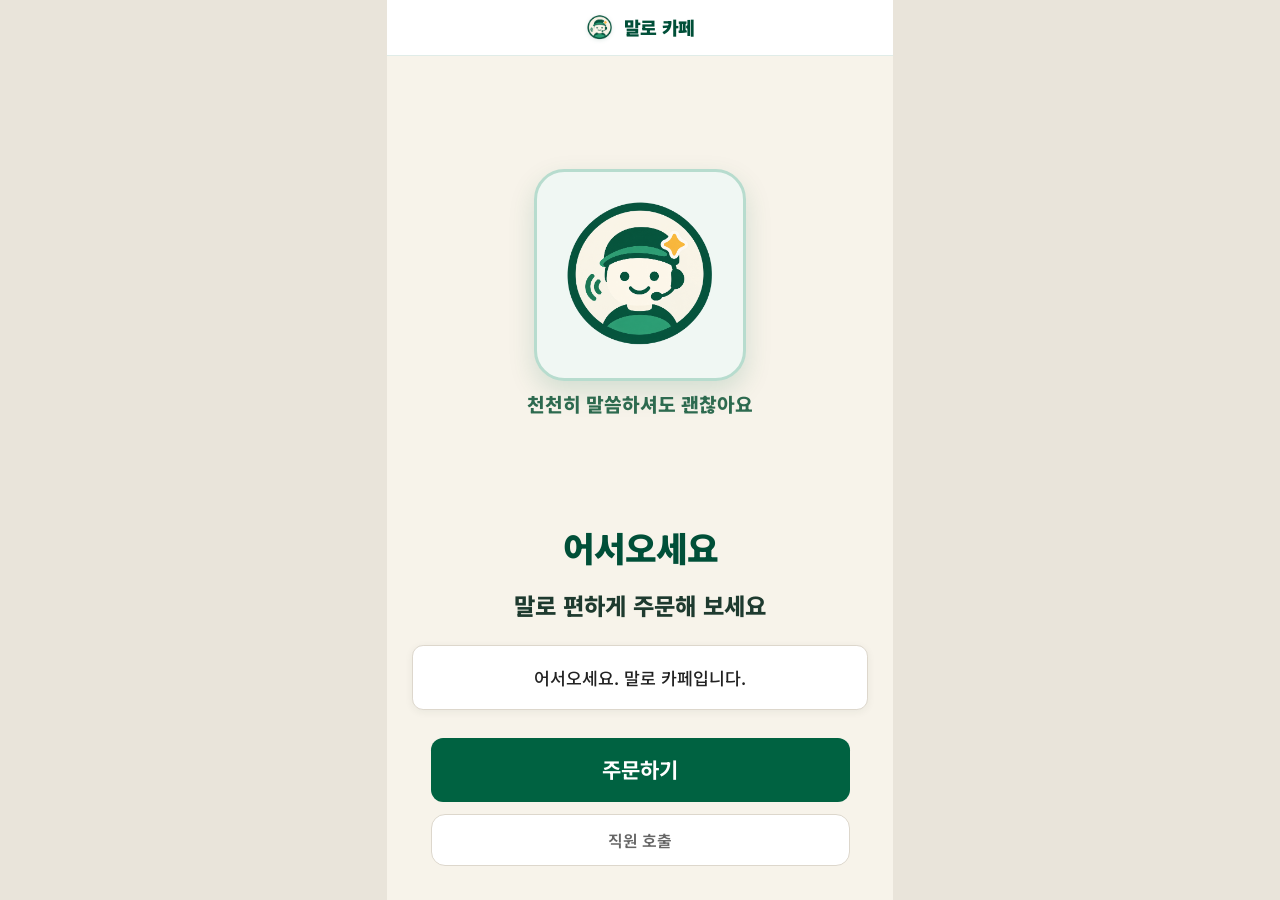
<file: web/index.html>
<!DOCTYPE html>
<html lang="ko">
<head>
  <meta charset="UTF-8" />
  <meta name="viewport" content="width=device-width, initial-scale=1.0, user-scalable=no" />
  <title>말로(Mallo) — 음성 주문 키오스크</title>
  <link rel="icon" type="image/x-icon" href="assets/brand/favicon.ico" />
  <link rel="icon" type="image/png" sizes="32x32" href="assets/brand/favicon-32x32.png" />
  <link rel="icon" type="image/png" sizes="192x192" href="assets/brand/icon-192x192.png" />
  <link rel="apple-touch-icon" sizes="180x180" href="assets/brand/apple-touch-icon.png" />
  <link rel="preconnect" href="https://fonts.googleapis.com" />
  <link rel="preconnect" href="https://fonts.gstatic.com" crossorigin />
  <link href="https://fonts.googleapis.com/css2?family=Noto+Sans+KR:wght@400;500;600;700;800&display=swap" rel="stylesheet" />
  <link rel="stylesheet" href="styles.css" />
  <link rel="stylesheet" href="senior-ui.css" />
</head>
<body>
  <div class="kiosk-stage" id="kioskStage">
    <div class="kiosk-shell" id="kioskShell">
      <div class="kiosk-content">
      <header class="kiosk-header" aria-label="현재 화면 상태">
        <div class="kiosk-brand">
          <img class="kiosk-brand-icon" src="assets/brand/mallo-brand-icon.png" alt="" aria-hidden="true" />
          <span class="kiosk-brand-title">말로 카페</span>
        </div>
        <div class="kiosk-status" id="kioskStatus" hidden></div>
      </header>

      <!-- ====================================================================
           Screen 1: WELCOME
           ==================================================================== -->
      <div class="screen screen--light screen-welcome active" id="screenWelcome">
        <div class="welcome-hero animate-in">
          <img class="welcome-mascot" src="assets/brand/mallo-brand-icon.png" alt="말로 카페 브랜드 아이콘" />
          <p class="welcome-kicker">천천히 말씀하셔도 괜찮아요</p>
        </div>

        <h1 class="welcome-title animate-in-delay-1">어서오세요</h1>
        <p class="welcome-subtitle animate-in-delay-1">말로 편하게 주문해 보세요</p>

        <div class="response-bar animate-in-delay-2" role="status" aria-live="polite">
          <span class="response-bar-text" id="welcomeResponseText">어서오세요. 말로 카페입니다.</span>
        </div>

        <div class="welcome-actions animate-in-delay-3">
          <button class="btn-primary" id="btnStartOrder" aria-label="음성으로 주문하기">
            주문하기
          </button>

          <button class="btn-staff-call" id="btnCallStaffWelcome" aria-label="직원 호출">
            직원 호출
          </button>
        </div>
      </div>

      <!-- ====================================================================
           Screen 2: SERVICE_MODE
           ==================================================================== -->
      <div class="screen screen--light screen-service-mode" id="screenServiceMode">
        <h2 class="service-mode-title animate-in-delay-1">어떻게 이용하시겠어요?</h2>

        <div class="response-bar animate-in-delay-1" role="status" aria-live="polite">
          <span class="response-bar-text" id="serviceModeResponseText">매장 이용 또는 포장을 선택해 주세요.</span>
        </div>

        <div class="service-mode-actions animate-in-delay-2">
          <button class="service-mode-button" id="btnDineIn">
            <svg class="service-mode-svg" viewBox="0 0 48 48" fill="none" xmlns="http://www.w3.org/2000/svg" aria-hidden="true">
              <path d="M6 38H42" stroke="currentColor" stroke-width="3.2" stroke-linecap="round"/>
              <path d="M10 18H36V30C36 33.3137 33.3137 36 30 36H16C12.6863 36 10 33.3137 10 30V18Z" stroke="currentColor" stroke-width="3.2" stroke-linejoin="round"/>
              <path d="M36 21H38C40.2091 21 42 22.7909 42 25C42 27.2091 40.2091 29 38 29H36" stroke="currentColor" stroke-width="3.2" stroke-linecap="round"/>
              <path d="M17 8C17 11 15 12 15 14" stroke="currentColor" stroke-width="2.6" stroke-linecap="round"/>
              <path d="M23 6C23 10 21 11 21 14" stroke="currentColor" stroke-width="2.6" stroke-linecap="round"/>
              <path d="M29 8C29 11 27 12 27 14" stroke="currentColor" stroke-width="2.6" stroke-linecap="round"/>
            </svg>
            <span class="service-mode-label">매장</span>
            <span class="service-mode-sub">매장 컵 이용</span>
          </button>
          <button class="service-mode-button" id="btnTakeout">
            <svg class="service-mode-svg" viewBox="0 0 48 48" fill="none" xmlns="http://www.w3.org/2000/svg" aria-hidden="true">
              <path d="M18 16V12C18 8.68629 20.6863 6 24 6C27.3137 6 30 8.68629 30 12V16" stroke="currentColor" stroke-width="3.2" stroke-linecap="round"/>
              <path d="M9 16H39L41 40C41 41.1046 40.1046 42 39 42H9C7.89543 42 7 41.1046 7 40L9 16Z" stroke="currentColor" stroke-width="3.2" stroke-linejoin="round"/>
              <path d="M15 24H33" stroke="currentColor" stroke-width="2.6" stroke-linecap="round"/>
              <path d="M24 24V34" stroke="currentColor" stroke-width="2.6" stroke-linecap="round"/>
            </svg>
            <span class="service-mode-label">포장</span>
            <span class="service-mode-sub">일회용 컵 포장</span>
          </button>
        </div>
      </div>

      <!-- ====================================================================
           Screen 3: ORDER
           ==================================================================== -->
      <div class="screen screen--light screen-order screen-listening" id="screenOrder">
        <section class="voice-context" aria-labelledby="listeningTitle">
          <h2 class="listening-title animate-in-delay-1" id="listeningTitle">무엇을 더 주문하시겠어요?</h2>
        </section>

        <div class="response-bar animate-in-delay-1" id="listeningResponse">
          <span class="response-bar-text" id="listeningResponseText"></span>
        </div>

        <section class="context-menu-area" id="contextMenuArea" hidden aria-live="polite">
          <h3>이런 메뉴가 있어요</h3>
          <div class="context-card-grid" id="contextMenuCards"></div>
        </section>

        <section class="touch-menu-area" id="touchMenuArea" aria-label="메뉴 목록">
          <div class="touch-menu-categories" id="touchMenuCategories" aria-label="메뉴 카테고리"></div>
          <div class="touch-menu-grid" id="touchMenuGrid"></div>
        </section>

        <div class="bottom-area">
          <button class="btn-primary btn-view-cart" id="btnViewCart">장바구니 보기 <span class="cart-item-badge" id="cartItemBadge" aria-label="장바구니 상품 수량" hidden></span></button>
        </div>
      </div>

      <!-- ====================================================================
           Screen 4: ORDER_REVIEW
           ==================================================================== -->
      <div class="screen screen--light screen-confirm" id="screenOrderReview">
        <h2 class="confirm-title animate-in-delay-1">주문 내용</h2>

        <div class="response-bar animate-in-delay-1" id="confirmResponse">
          <span class="response-bar-text" id="confirmResponseText">주문 내용을 확인해 주세요.</span>
        </div>

        <div class="confirm-summary animate-in-delay-1">
          <div class="cart-fulfillment-label" id="confirmFulfillmentLabel"></div>
          <div class="cart-items-scroll" id="confirmItemsScroll" tabindex="0" aria-label="장바구니 메뉴 목록">
            <div class="cart-items" id="confirmItems"></div>
          </div>
          <div class="cart-total-row">
            <span>총 금액</span>
            <strong id="confirmTotalPrice">0원</strong>
          </div>
        </div>

        <div class="confirm-actions animate-in-delay-2">
          <button class="btn-primary" id="btnConfirmYes">
            <span class="payment-cta-label">결제할게요</span>
            <span class="payment-fulfillment-badge" id="paymentFulfillmentBadge" hidden></span>
          </button>
          <button class="btn-secondary" id="btnConfirmRetry">수정할게요</button>
        </div>

      </div>

      <!-- ====================================================================
           Voice context: OPTION_CHANGE
           ==================================================================== -->
      <div class="screen screen--light screen-option-change" id="screenOptionChange">
        <h2 class="option-title animate-in-delay-1">어떻게 바꿀까요?</h2>

        <div class="response-bar animate-in-delay-1" id="optionResponse">
          <span class="response-bar-text" id="optionResponseText">바꾸고 싶은 내용을 편하게 말씀해주세요.</span>
        </div>

        <div class="current-order order-summary-card animate-in-delay-1" id="currentOrderDisplay">
          <!-- Populated by JS -->
        </div>

        <div class="instruction-card animate-in-delay-2">
          <p class="instruction-hint">바꾸고 싶은 내용을 편하게 말씀해주세요.</p>
          <div class="example-item">· 아이스 아메리카노 세 잔으로 바꿔 주세요</div>
          <div class="example-item">· 아메리카노를 따뜻하게 바꿔 주세요</div>
          <div class="example-item">· 아이스 아메리카노 삭제해 주세요</div>
        </div>

        <div class="option-actions animate-in-delay-3">
          <button class="btn-voice btn-order-mic" id="btnOptionSpeak"><img src="assets/icons/microphone.svg" alt="" /><span>말하기</span></button>
        </div>

        <div class="text-input-area animate-in-delay-3">
          <input type="text" id="textInputOption" placeholder="변경 내용 입력" aria-label="변경 내용 텍스트 입력" />
          <button class="btn-send" id="btnSendOption" aria-label="변경 내용 전송">입력</button>
        </div>

        <button class="btn-secondary option-cancel" id="btnCancelOption">변경하지 않고 돌아가기</button>
      </div>

      <!-- ====================================================================
           Screen 7: PAYMENT
           ==================================================================== -->
      <div class="screen screen--light screen-payment" id="screenPayment">
        <h2 class="payment-title animate-in-delay-1">결제</h2>
        <div class="response-bar animate-in-delay-1" role="status" aria-live="polite">
          <span class="response-bar-text" id="paymentResponseText">결제 방법을 선택해 주세요</span>
        </div>

        <div class="payment-total" aria-live="polite"><span>총 결제금액</span><strong id="paymentTotalPrice">0원</strong></div>

        <div class="payment-list payment-grid animate-in-delay-1">
          <button class="payment-method-item payment-card" data-method="card">
            <img src="assets/icons/card.svg" alt="" class="payment-card-icon" />
            <span class="payment-card-name">카드 결제</span>
            <span class="payment-card-sub">신용 / 체크카드</span>
          </button>
          <button class="payment-method-item payment-card" data-method="samsung">
            <img src="assets/icons/samsung-pay.svg" alt="" class="payment-card-icon" />
            <span class="payment-card-name">삼성페이</span>
            <span class="payment-card-sub">스마트폰 터치</span>
          </button>
          <button class="payment-method-item payment-card" data-method="kakao">
            <img src="assets/icons/kakao-pay.svg" alt="" class="payment-card-icon" />
            <span class="payment-card-name">카카오페이</span>
            <span class="payment-card-sub">간편 결제</span>
          </button>
          <button class="payment-method-item payment-card" data-method="cash">
            <img src="assets/icons/cash.svg" alt="" class="payment-card-icon" />
            <span class="payment-card-name">현금 결제</span>
            <span class="payment-card-sub">지폐 / 동전</span>
          </button>
        </div>

        <div class="bottom-area">
          <button class="btn-secondary" id="btnPaymentBack">← 주문 내용으로 돌아가기</button>
        </div>
      </div>

      <section class="voice-overlay" id="voiceOverlay" hidden aria-live="assertive" aria-label="음성 처리 상태">
        <div class="voice-overlay-panel">
          <div class="voice-overlay-info">
            <div class="voice-state-label" id="voiceOverlayTitle">듣고 있어요</div>
            <div class="waveform" id="waveform" aria-hidden="true">
              <div class="bar"></div><div class="bar"></div><div class="bar"></div><div class="bar"></div>
              <div class="bar"></div><div class="bar"></div><div class="bar"></div><div class="bar"></div>
              <div class="bar"></div><div class="bar"></div><div class="bar"></div><div class="bar"></div>
              <div class="bar"></div><div class="bar"></div><div class="bar"></div><div class="bar"></div>
              <div class="bar"></div><div class="bar"></div><div class="bar"></div><div class="bar"></div>
              <div class="bar"></div><div class="bar"></div><div class="bar"></div><div class="bar"></div>
              <div class="bar"></div><div class="bar"></div><div class="bar"></div><div class="bar"></div>
            </div>
            <p class="voice-live-transcript" id="liveTranscript" hidden></p>
          </div>
          <div class="voice-overlay-actions">
            <button class="btn-primary voice-finish" id="btnMicActive" aria-label="말하기 끝내기">
              <img src="assets/icons/microphone.svg" alt="" />
              <span>말하기 끝내기</span>
            </button>
            <button class="btn-secondary voice-dismiss" id="btnVoiceDismiss" hidden>화면으로 조작하기</button>
          </div>
        </div>
      </section>

      <section class="confirm-dialog" id="homeConfirmDialog" hidden role="dialog" aria-modal="true" aria-labelledby="homeConfirmTitle">
        <div class="confirm-dialog-panel">
          <h2 id="homeConfirmTitle">주문을 취소하고 처음으로 돌아갈까요?</h2>
          <p>담아둔 메뉴가 모두 사라집니다.</p>
          <div class="confirm-dialog-actions">
            <button class="btn-secondary" id="btnCancelHome">계속 주문하기</button>
            <button class="btn-primary" id="btnConfirmHome">주문 취소하고 처음으로</button>
          </div>
        </div>
      </section>

      <section class="clarification-area" id="clarificationArea" hidden role="dialog" aria-modal="true" aria-live="polite">
        <h3 id="clarificationQuestion"></h3>
        <div class="clarification-actions" id="clarificationActions"></div>
      </section>

      <!-- ====================================================================
           Screen 8: ORDER_COMPLETE
           ==================================================================== -->
      <div class="screen screen--light screen-complete" id="screenComplete">
        <h2 class="complete-title animate-in-delay-1">주문이 완료되었습니다!</h2>

        <div class="response-bar animate-in-delay-1" role="status" aria-live="polite">
          <span class="response-bar-text" id="completeResponseText">주문이 완료되었습니다.</span>
        </div>

        <div class="complete-card animate-in-delay-1">
          <div class="complete-check" aria-hidden="true">✓</div>
          <div class="complete-order-number">주문번호</div>
          <div class="complete-order-num" id="completeOrderNum">A-37</div>
          <div class="complete-wait-label">예상 대기시간</div>
          <div class="complete-wait-time" id="completeWaitTime">5분</div>
          <p class="complete-receipt-hint">영수증이 필요하시면 버튼을 눌러주세요.</p>
          <button class="btn-receipt" id="btnReceipt">영수증 출력</button>
        </div>

        <button class="btn-home" id="btnHome" aria-label="처음 화면으로 돌아가기">처음으로 돌아가기</button>
      </div>

      <footer class="global-a11y-controls" id="globalA11yControls" hidden>
        <div class="a11y-control-grid">
          <button class="btn-a11y btn-a11y--large" id="btnGlobalRepeat"><img src="assets/icons/replay.svg" alt="" /><span>다시 듣기</span></button>
          <button class="btn-a11y btn-a11y--large" id="btnGlobalSpeed"><img src="assets/icons/speed.svg" alt="" /><span>말하기 속도<small id="ttsSpeedStatus" role="status" aria-live="polite">기본</small></span></button>
          <button class="btn-a11y btn-a11y--large" id="btnGlobalStaff"><img src="assets/icons/staff.svg" alt="" /><span>직원 호출</span></button>
          <button class="btn-a11y btn-a11y--large" id="btnGlobalHome"><img src="assets/icons/home.svg" alt="" /><span>처음으로</span></button>
          <button class="btn-global-mic" id="btnGlobalMic" aria-label="음성으로 말하기">
            <img src="assets/icons/microphone.svg" alt="" />
            <span>말하기</span>
          </button>
        </div>
      </footer>

      </div>
    </div>
  </div>

  <script src="runtime-config.js"></script>
  <script src="api-url.js"></script>
  <script src="menu-metadata.js"></script>
  <script src="service-mode-flow.js"></script>
  <script src="option-change-flow.js"></script>
  <script src="tts-player.js"></script>
  <script src="microphone-input-monitor.js"></script>
  <script src="ui-command-router.js"></script>
  <script src="app.js"></script>
</body>
</html>
</file>
<file: web/styles.css>
/* ==========================================================================
   Mallo — Voice-first Kiosk GUI
   Design Tokens + Components + Screens
   Design viewport: 390 x 844
   ========================================================================== */

/* --------------------------------------------------------------------------
   Design Tokens
   -------------------------------------------------------------------------- */
:root {
  /* Colors — Primary */
  --color-primary: #006241;
  --color-primary-dark: #004F38;
  --color-primary-deep: #003B2A;
  --color-primary-light: #1E8A62;

  /* Colors — Neutral */
  --color-background: #F7F3EA;
  --color-surface: #FFFFFF;
  --color-text: #222222;
  --color-text-secondary: #666666;
  --color-text-muted: #888888;
  --color-border: #DDD7CC;
  --color-beige: #EFE2C7;
  --color-beige-dark: #D9C49D;
  --color-black: #151515;

  /* Colors — Semantic */
  --color-success: #006241;
  --color-error: #B42318;

  /* Typography */
  --font-family: "Pretendard", "Noto Sans KR", -apple-system, BlinkMacSystemFont, sans-serif;

  /* Spacing scale */
  --sp-1: 4px;
  --sp-2: 8px;
  --sp-3: 12px;
  --sp-4: 16px;
  --sp-5: 20px;
  --sp-6: 24px;
  --sp-8: 32px;
  --sp-10: 40px;
  --sp-12: 48px;
  --sp-16: 64px;

  /* Border Radius */
  --radius-sm: 12px;
  --radius-md: 16px;
  --radius-lg: 18px;
  --radius-card: 20px;
  --radius-card-lg: 24px;

  /* Shadows */
  --shadow-sm: 0 2px 8px rgba(0, 59, 42, 0.06);
  --shadow-md: 0 6px 20px rgba(0, 59, 42, 0.10);

  /* Transitions */
  --transition-fast: 0.15s ease;
  --transition-base: 0.22s ease;
}

/* --------------------------------------------------------------------------
   Reset & Base
   -------------------------------------------------------------------------- */
*,
*::before,
*::after {
  box-sizing: border-box;
  margin: 0;
  padding: 0;
  -webkit-font-smoothing: antialiased;
  -moz-osx-font-smoothing: grayscale;
}

html {
  font-size: 16px;
}

body {
  font-family: var(--font-family);
  background-color: var(--color-background);
  color: var(--color-text);
  overflow-x: hidden;
}

button {
  font-family: inherit;
  cursor: pointer;
  border: none;
  background: none;
  outline: none;
  -webkit-tap-highlight-color: transparent;
}

button:focus-visible {
  outline: 3px solid var(--color-primary);
  outline-offset: 2px;
}

ul, ol {
  list-style: none;
}

/* --------------------------------------------------------------------------
   KioskShell
   -------------------------------------------------------------------------- */
.kiosk-shell {
  width: 100%;
  min-height: 100dvh;
  overflow: hidden;
  position: relative;
}

.kiosk-content {
  width: 100%;
  max-width: 560px;
  margin-inline: auto;
  position: relative;
  min-height: 100dvh;
}

/* --------------------------------------------------------------------------
   Screen Base — Shared by all screens
   -------------------------------------------------------------------------- */
.screen {
  position: absolute;
  inset: 0;
  display: flex;
  flex-direction: column;
  align-items: center;
  opacity: 0;
  visibility: hidden;
  transition: opacity var(--transition-base), visibility var(--transition-base);
  z-index: 1;
  overflow-y: auto;
  -webkit-overflow-scrolling: touch;
}

.screen.active {
  opacity: 1;
  visibility: visible;
  z-index: 10;
}

.screen--dark {
  background-color: var(--color-primary-deep);
  color: #FFFFFF;
}

.screen--light {
  background-color: var(--color-background);
  color: var(--color-text);
}

/* --------------------------------------------------------------------------
   StarbucksLogo
   -------------------------------------------------------------------------- */
.starbucks-logo {
  width: 64px;
  height: 64px;
  border-radius: 50%;
  background-color: var(--color-primary);
  border: 3px solid var(--color-beige);
  display: flex;
  align-items: center;
  justify-content: center;
  font-size: 28px;
  font-weight: 800;
  color: var(--color-beige);
  box-shadow: var(--shadow-md);
  flex-shrink: 0;
}

.starbucks-logo--dark {
  border-color: rgba(255, 255, 255, 0.3);
  color: #FFFFFF;
}

/* --------------------------------------------------------------------------
   PrimaryButton — height 58px, radius 16px
   -------------------------------------------------------------------------- */
.btn-primary {
  display: flex;
  align-items: center;
  justify-content: center;
  gap: 8px;
  width: 100%;
  height: 58px;
  padding-inline: 20px;
  background-color: var(--color-primary);
  color: #FFFFFF;
  font-size: 18px;
  font-weight: 700;
  line-height: 1.3;
  border-radius: var(--radius-md);
  transition: background-color var(--transition-fast), transform var(--transition-fast);
}

.btn-primary:hover {
  background-color: var(--color-primary-light);
}

.btn-primary:active {
  transform: scale(0.98);
}

.btn-primary:disabled {
  opacity: 0.45;
  pointer-events: none;
}

/* --------------------------------------------------------------------------
   SecondaryButton — height 54px, beige bg
   -------------------------------------------------------------------------- */
.btn-secondary {
  display: flex;
  align-items: center;
  justify-content: center;
  gap: 8px;
  width: 100%;
  height: 54px;
  padding-inline: 20px;
  background-color: var(--color-beige);
  border: 1px solid var(--color-beige-dark);
  color: var(--color-text);
  font-size: 18px;
  font-weight: 600;
  line-height: 1.3;
  border-radius: var(--radius-md);
  transition: background-color var(--transition-fast), transform var(--transition-fast);
}

.btn-secondary:hover {
  background-color: #e8d9b8;
}

.btn-secondary:active {
  transform: scale(0.98);
}

/* --------------------------------------------------------------------------
   ResponseBar
   -------------------------------------------------------------------------- */
.response-bar {
  background-color: var(--color-surface);
  border: 1px solid var(--color-border);
  border-radius: var(--radius-card);
  padding: 16px 20px;
  width: 100%;
  max-width: 360px;
  text-align: center;
  box-shadow: var(--shadow-sm);
}

.response-bar--dark {
  background-color: rgba(255, 255, 255, 0.1);
  border-color: rgba(255, 255, 255, 0.2);
}

.response-bar-text {
  font-size: 17px;
  font-weight: 500;
  color: var(--color-text);
  line-height: 1.5;
  word-break: keep-all;
}

.response-bar--dark .response-bar-text {
  color: rgba(255, 255, 255, 0.85);
}

.response-bar:empty,
.response-bar .response-bar-text:empty {
  display: none;
}

/* --------------------------------------------------------------------------
   MicrophoneAnimation — Pulse rings
   -------------------------------------------------------------------------- */
.mic-pulse-container {
  position: relative;
  display: flex;
  align-items: center;
  justify-content: center;
}

.mic-pulse-ring {
  position: absolute;
  border-radius: 50%;
  border: 2px solid rgba(255, 255, 255, 0.3);
  animation: mic-ripple 1.8s ease-out infinite;
  pointer-events: none;
}

.mic-pulse-ring:nth-child(1) { width: 130px; height: 130px; }
.mic-pulse-ring:nth-child(2) { width: 170px; height: 170px; animation-delay: 0.45s; }
.mic-pulse-ring:nth-child(3) { width: 210px; height: 210px; animation-delay: 0.9s; }
.mic-pulse-ring:nth-child(4) { width: 250px; height: 250px; animation-delay: 1.35s; }

@keyframes mic-ripple {
  0% {
    transform: scale(0.85);
    opacity: 0.6;
  }
  100% {
    transform: scale(1.15);
    opacity: 0;
  }
}

/* --------------------------------------------------------------------------
   VoiceButton — 72px in ListeningScreen
   -------------------------------------------------------------------------- */
.voice-button {
  width: 72px;
  height: 72px;
  border-radius: 50%;
  background: linear-gradient(135deg, var(--color-primary), var(--color-primary-dark));
  color: #FFFFFF;
  border: 3px solid rgba(255, 255, 255, 0.3);
  display: flex;
  align-items: center;
  justify-content: center;
  flex-direction: column;
  gap: 2px;
  cursor: pointer;
  transition: transform var(--transition-fast), box-shadow var(--transition-fast);
  position: relative;
  z-index: 2;
  flex-shrink: 0;
}

.voice-button:active {
  transform: scale(0.95);
}

.voice-button .icon {
  font-size: 28px;
  line-height: 1;
}

/* --------------------------------------------------------------------------
   Waveform — 24~32 bars, height 60px
   -------------------------------------------------------------------------- */
.waveform {
  display: flex;
  align-items: center;
  justify-content: center;
  gap: 4px;
  height: 60px;
}

.waveform .bar {
  width: 3px;
  min-height: 8px;
  max-height: 50px;
  background-color: rgba(255, 255, 255, 0.6);
  border-radius: 9999px;
  animation: waveform-bounce 1.2s ease-in-out infinite;
}

@keyframes waveform-bounce {
  0%, 100% {
    height: 8px;
    opacity: 0.4;
  }
  50% {
    height: 42px;
    opacity: 1;
  }
}

/* Generate delays for 28 bars */
.waveform .bar:nth-child(1)  { animation-delay: 0.00s; }
.waveform .bar:nth-child(2)  { animation-delay: 0.05s; }
.waveform .bar:nth-child(3)  { animation-delay: 0.10s; }
.waveform .bar:nth-child(4)  { animation-delay: 0.15s; }
.waveform .bar:nth-child(5)  { animation-delay: 0.20s; }
.waveform .bar:nth-child(6)  { animation-delay: 0.25s; }
.waveform .bar:nth-child(7)  { animation-delay: 0.30s; }
.waveform .bar:nth-child(8)  { animation-delay: 0.35s; }
.waveform .bar:nth-child(9)  { animation-delay: 0.40s; }
.waveform .bar:nth-child(10) { animation-delay: 0.45s; }
.waveform .bar:nth-child(11) { animation-delay: 0.50s; }
.waveform .bar:nth-child(12) { animation-delay: 0.55s; }
.waveform .bar:nth-child(13) { animation-delay: 0.60s; }
.waveform .bar:nth-child(14) { animation-delay: 0.55s; }
.waveform .bar:nth-child(15) { animation-delay: 0.50s; }
.waveform .bar:nth-child(16) { animation-delay: 0.45s; }
.waveform .bar:nth-child(17) { animation-delay: 0.40s; }
.waveform .bar:nth-child(18) { animation-delay: 0.35s; }
.waveform .bar:nth-child(19) { animation-delay: 0.30s; }
.waveform .bar:nth-child(20) { animation-delay: 0.25s; }
.waveform .bar:nth-child(21) { animation-delay: 0.20s; }
.waveform .bar:nth-child(22) { animation-delay: 0.15s; }
.waveform .bar:nth-child(23) { animation-delay: 0.10s; }
.waveform .bar:nth-child(24) { animation-delay: 0.05s; }
.waveform .bar:nth-child(25) { animation-delay: 0.10s; }
.waveform .bar:nth-child(26) { animation-delay: 0.15s; }
.waveform .bar:nth-child(27) { animation-delay: 0.20s; }
.waveform .bar:nth-child(28) { animation-delay: 0.25s; }

/* --------------------------------------------------------------------------
   OrderSummaryCard
   -------------------------------------------------------------------------- */
.order-summary-card {
  background-color: var(--color-surface);
  border: 1px solid var(--color-border);
  border-radius: var(--radius-card);
  padding: 20px;
  width: 100%;
}

.order-summary-card .item-row {
  display: flex;
  justify-content: space-between;
  align-items: center;
  padding: 12px 0;
}

.order-summary-card .item-row + .item-row {
  border-top: 1px solid var(--color-border);
}

.order-summary-card .item-name {
  font-size: 22px;
  font-weight: 700;
  color: var(--color-text);
}

.order-summary-card .item-qty {
  font-size: 22px;
  font-weight: 600;
  color: var(--color-text-secondary);
}

.order-summary-card .item-price {
  font-size: 22px;
  font-weight: 700;
  color: var(--color-text);
}

.order-summary-card .total-row {
  display: flex;
  justify-content: space-between;
  align-items: center;
  margin-top: 16px;
  padding-top: 16px;
  border-top: 2px solid var(--color-border);
}

.order-summary-card .total-label {
  font-size: 18px;
  font-weight: 600;
  color: var(--color-text-secondary);
}

.order-summary-card .total-price {
  font-size: 28px;
  font-weight: 700;
  color: var(--color-primary);
}

/* --------------------------------------------------------------------------
   PaymentMethodItem — height 64px
   -------------------------------------------------------------------------- */
.payment-method-item {
  display: flex;
  align-items: center;
  justify-content: space-between;
  width: 100%;
  height: 64px;
  padding-inline: 18px;
  background-color: var(--color-surface);
  border: 1px solid var(--color-border);
  border-radius: var(--radius-md);
  font-size: 18px;
  font-weight: 600;
  color: var(--color-text);
  cursor: pointer;
  transition: border-color var(--transition-fast), background-color var(--transition-fast);
}

.payment-method-item:hover {
  border-color: var(--color-primary);
  background-color: #f0faf5;
}

.payment-method-item:active {
  transform: scale(0.98);
}

.payment-method-item.selected {
  border: 2px solid var(--color-primary);
  background-color: #F1F8F5;
}

.payment-method-item .arrow {
  font-size: 20px;
  color: var(--color-text-secondary);
}

/* --------------------------------------------------------------------------
   AccessibilityControls — 2-col grid
   -------------------------------------------------------------------------- */
.a11y-controls {
  display: grid;
  grid-template-columns: 1fr 1fr;
  gap: 8px;
  width: 100%;
}

.a11y-controls .btn-a11y {
  display: flex;
  align-items: center;
  justify-content: center;
  gap: 4px;
  height: 50px;
  padding-inline: 12px;
  background-color: rgba(255, 255, 255, 0.15);
  color: #FFFFFF;
  font-size: 15px;
  font-weight: 600;
  border: 1px solid rgba(255, 255, 255, 0.25);
  border-radius: 14px;
  transition: background-color var(--transition-fast);
}

.a11y-controls .btn-a11y:hover {
  background-color: rgba(255, 255, 255, 0.25);
}

.a11y-controls--light .btn-a11y {
  background-color: var(--color-surface);
  color: var(--color-text);
  border-color: var(--color-border);
}

.a11y-controls--light .btn-a11y:hover {
  border-color: var(--color-primary);
  background-color: #f0faf5;
}

/* --------------------------------------------------------------------------
   Text Input (fallback for simulation)
   -------------------------------------------------------------------------- */
.text-input-area {
  width: 100%;
  max-width: 360px;
  display: flex;
  gap: 8px;
}

.text-input-area input {
  flex: 1;
  height: 52px;
  padding-inline: 16px;
  font-size: 18px;
  font-family: inherit;
  border: 2px solid var(--color-border);
  border-radius: var(--radius-md);
  outline: none;
  background-color: var(--color-surface);
  color: var(--color-text);
  transition: border-color var(--transition-fast);
}

.text-input-area input:focus {
  border-color: var(--color-primary);
}

.text-input-area input::placeholder {
  color: var(--color-text-muted);
  font-size: 15px;
}

.text-input-area .btn-send {
  height: 52px;
  padding-inline: 20px;
  background-color: var(--color-primary);
  color: #FFFFFF;
  font-size: 18px;
  font-weight: 700;
  border-radius: var(--radius-md);
  transition: background-color var(--transition-fast);
  white-space: nowrap;
}

.text-input-area .btn-send:hover {
  background-color: var(--color-primary-light);
}

/* ==========================================================================
   SCREEN: WELCOME
   ========================================================================== */
.screen-welcome {
  padding: 28px 24px 24px;
  gap: 0;
}

.screen-welcome .starbucks-logo {
  flex-shrink: 0;
}

.screen-welcome .welcome-title {
  margin-top: 16px;
  font-size: 32px;
  font-weight: 700;
  line-height: 1.3;
  color: var(--color-text);
  text-align: center;
}

.screen-welcome .welcome-subtitle {
  margin-top: 8px;
  font-size: 21px;
  font-weight: 500;
  color: var(--color-text-secondary);
  text-align: center;
}

.screen-welcome .welcome-character {
  flex: 1;
  min-height: 180px;
  max-height: 300px;
  display: flex;
  align-items: center;
  justify-content: center;
}

.screen-welcome .welcome-character img,
.screen-welcome .welcome-character .character-placeholder {
  max-width: 250px;
  max-height: 280px;
  object-fit: contain;
}

.character-placeholder {
  width: 140px;
  height: 140px;
  border-radius: 50%;
  background: linear-gradient(135deg, #e8f5e9, #c8e6c9);
  display: flex;
  align-items: center;
  justify-content: center;
  font-size: 64px;
}

.screen-welcome .welcome-actions {
  width: 100%;
  max-width: 360px;
  display: flex;
  flex-direction: column;
  gap: 12px;
}

.screen-welcome .btn-primary {
  height: 64px;
  border-radius: 18px;
  font-size: 20px;
}

.screen-welcome .btn-staff-call {
  display: flex;
  align-items: center;
  justify-content: center;
  gap: 8px;
  width: 100%;
  height: 52px;
  padding-inline: 20px;
  background-color: var(--color-surface);
  color: var(--color-text-secondary);
  font-size: 15px;
  font-weight: 600;
  border: 1px solid var(--color-border);
  border-radius: 14px;
  transition: border-color var(--transition-fast);
}

.screen-welcome .btn-staff-call:hover {
  border-color: var(--color-primary);
}

/* ==========================================================================
   SCREEN: SERVICE_MODE
   ========================================================================== */
.screen-service-mode {
  padding: 32px 24px;
  gap: 0;
}

.screen-service-mode .service-mode-title {
  margin-top: 28px;
  font-size: 30px;
  font-weight: 800;
  color: var(--color-text);
  text-align: center;
}

.screen-service-mode .response-bar {
  width: 100%;
  margin-top: 24px;
}

.service-mode-actions {
  width: 100%;
  max-width: 380px;
  margin-top: 32px;
  display: flex;
  flex-direction: column;
  gap: 18px;
}

.service-mode-button {
  width: 100%;
  min-height: 88px;
  border: 2px solid var(--color-primary);
  border-radius: var(--radius-lg);
  background-color: var(--color-primary);
  color: #fff;
  font-size: 26px;
  font-weight: 800;
}

.service-mode-button:active {
  transform: scale(0.98);
}

/* ==========================================================================
   SCREEN: LISTENING
   ========================================================================== */
.screen-listening {
  padding: 28px 24px;
  gap: 0;
}

.screen-listening .listening-logo {
  flex-shrink: 0;
}

.screen-listening .listening-title {
  margin-top: 16px;
  font-size: 30px;
  font-weight: 700;
  color: #FFFFFF;
  text-align: center;
}

.screen-listening .listening-subtitle {
  margin-top: 8px;
  font-size: 17px;
  font-weight: 400;
  color: rgba(255, 255, 255, 0.7);
  text-align: center;
}

.screen-listening .mic-area {
  flex: 1;
  display: flex;
  flex-direction: column;
  align-items: center;
  justify-content: center;
  min-height: 200px;
}

.screen-listening .waveform-area {
  width: 100%;
  display: flex;
  justify-content: center;
}

.screen-listening .bottom-area {
  width: 100%;
  padding: 24px;
}

.screen-listening .btn-stop {
  width: 100%;
  height: 52px;
  padding-inline: 20px;
  background-color: rgba(255, 255, 255, 0.12);
  color: #FFFFFF;
  font-size: 17px;
  font-weight: 600;
  border: 1px solid rgba(255, 255, 255, 0.25);
  border-radius: 14px;
  transition: background-color var(--transition-fast);
}

.screen-listening .text-input-area--listening {
  width: 100%;
  margin-bottom: 14px;
}

.screen-listening .btn-stop:hover {
  background-color: rgba(255, 255, 255, 0.2);
}

/* ==========================================================================
   SCREEN: ORDER_CONFIRM
   ========================================================================== */
.screen-confirm {
  padding: 28px 24px 24px;
  gap: 0;
}

.screen-confirm .confirm-logo {
  flex-shrink: 0;
}

.screen-confirm .confirm-title {
  margin-top: 16px;
  font-size: 27px;
  font-weight: 700;
  color: var(--color-text);
  text-align: center;
}

.screen-confirm .confirm-summary {
  margin-top: 20px;
  width: 100%;
}

.screen-confirm .transcript-card {
  width: 100%;
  margin-top: 16px;
  padding: 16px 18px;
  border: 1px solid var(--color-border);
  border-radius: var(--radius-card);
  background-color: var(--color-surface);
}

.screen-confirm .confirmation-section-label {
  margin: 0 0 8px;
  font-size: 16px;
  font-weight: 700;
  color: var(--color-text-secondary);
}

.screen-confirm .fulfillment-label,
.screen-option-change .fulfillment-label {
  margin-bottom: 12px;
  padding-bottom: 12px;
  border-bottom: 1px solid var(--color-border);
  color: var(--color-primary);
  font-size: 18px;
  font-weight: 800;
}

.item-quantity {
  margin-left: 4px;
  color: var(--color-text-secondary);
  font-size: 17px;
  font-weight: 700;
}

.screen-confirm .transcript-text {
  margin: 0;
  font-size: 19px;
  font-weight: 600;
  line-height: 1.6;
  color: var(--color-text);
}

.tts-playback-status {
  display: flex;
  align-items: center;
  justify-content: center;
  gap: 8px;
  width: 100%;
  margin-top: 12px;
  padding: 10px 14px;
  border-radius: 12px;
  background-color: #e8f3ee;
  color: var(--color-primary);
  font-size: 16px;
  font-weight: 700;
}

.tts-playback-status[hidden] {
  display: none;
}

.tts-playback-status.is-error {
  background-color: #fff1f0;
  color: var(--color-error);
}

.screen-confirm .confirm-actions {
  width: 100%;
  max-width: 360px;
  margin-top: 20px;
  display: flex;
  flex-direction: column;
  gap: 10px;
}

.screen-confirm .a11y-area {
  width: 100%;
  max-width: 360px;
  margin-top: 16px;
}

/* ==========================================================================
   SCREEN: ADAPTIVE_TTS
   ========================================================================== */
.screen-adaptive-tts {
  padding: 28px 24px 24px;
  gap: 0;
}

.screen-adaptive-tts .tts-title {
  font-size: 26px;
  font-weight: 700;
  color: var(--color-text);
  text-align: center;
}

.screen-adaptive-tts .tts-card {
  margin-top: 20px;
  background-color: var(--color-surface);
  border: 1px solid var(--color-border);
  border-radius: var(--radius-card);
  padding: 20px;
  width: 100%;
}

.screen-adaptive-tts .tts-card .item-row {
  display: flex;
  justify-content: space-between;
  align-items: center;
  padding: 10px 0;
}

.screen-adaptive-tts .tts-card .item-name {
  font-size: 20px;
  font-weight: 700;
}

.screen-adaptive-tts .tts-card .item-qty {
  font-size: 17px;
  font-weight: 500;
  color: var(--color-text-secondary);
}

.screen-adaptive-tts .tts-card .total-row {
  display: flex;
  justify-content: space-between;
  align-items: center;
  margin-top: 12px;
  padding-top: 12px;
  border-top: 1px solid var(--color-border);
  font-size: 18px;
  font-weight: 700;
}

.screen-adaptive-tts .tts-actions {
  width: 100%;
  max-width: 360px;
  margin-top: 16px;
  display: flex;
  flex-direction: column;
  gap: 12px;
}

.screen-adaptive-tts .bottom-area {
  width: 100%;
  max-width: 360px;
  margin-top: 12px;
}

/* ==========================================================================
   SCREEN: OPTION_CHANGE
   ========================================================================== */
.screen-option-change {
  padding: 28px 24px 24px;
  gap: 0;
}

.screen-option-change .option-title {
  font-size: 26px;
  font-weight: 700;
  color: var(--color-text);
  text-align: center;
}

.screen-option-change .response-bar,
.screen-option-change .option-transcript {
  width: 100%;
  margin-top: 12px;
}

.screen-option-change .option-transcript {
  padding: 14px 16px;
  border: 1px solid var(--color-border);
  border-radius: var(--radius-card);
  background-color: var(--color-surface);
}

.screen-option-change .option-cancel {
  width: 100%;
  max-width: 360px;
  margin-top: 12px;
}

.screen-option-change .current-order {
  margin-top: 16px;
  background-color: var(--color-surface);
  border: 1px solid var(--color-border);
  border-radius: var(--radius-card);
  padding: 16px 24px;
  text-align: center;
}

.screen-option-change .current-order .order-name {
  font-size: 21px;
  font-weight: 700;
  color: var(--color-text);
}

.screen-option-change .current-order .order-qty {
  font-size: 21px;
  font-weight: 600;
  color: var(--color-text-secondary);
}

.screen-option-change .instruction-card {
  margin-top: 16px;
  background-color: var(--color-surface);
  border: 1px solid var(--color-border);
  border-radius: var(--radius-lg);
  padding: 20px;
  width: 100%;
}

.screen-option-change .instruction-card .instruction-hint {
  font-size: 18px;
  font-weight: 600;
  color: var(--color-text);
  margin-bottom: 12px;
}

.screen-option-change .instruction-card .example-item {
  font-size: 15px;
  font-weight: 400;
  line-height: 1.5;
  color: var(--color-text-secondary);
  padding: 4px 0;
}

.screen-option-change .option-actions {
  width: 100%;
  max-width: 360px;
  margin-top: 16px;
  display: flex;
  flex-direction: column;
  gap: 12px;
}

.screen-option-change .option-actions .btn-voice {
  width: 100%;
  height: 60px;
  padding-inline: 20px;
  background-color: var(--color-primary);
  color: #FFFFFF;
  font-size: 18px;
  font-weight: 700;
  border-radius: var(--radius-lg);
  display: flex;
  align-items: center;
  justify-content: center;
  gap: 8px;
  transition: background-color var(--transition-fast), transform var(--transition-fast);
}

.screen-option-change .option-actions .btn-voice:hover {
  background-color: var(--color-primary-light);
}

.screen-option-change .option-actions .btn-voice:active {
  transform: scale(0.98);
}

/* ==========================================================================
   SCREEN: PAYMENT
   ========================================================================== */
.screen-payment {
  padding: 28px 24px 24px;
  gap: 0;
}

.screen-payment .payment-title {
  font-size: 26px;
  font-weight: 700;
  color: var(--color-text);
  text-align: center;
}

.screen-payment .payment-list {
  margin-top: 20px;
  width: 100%;
  display: flex;
  flex-direction: column;
  gap: 10px;
}

.screen-payment .bottom-area {
  width: 100%;
  max-width: 360px;
  margin-top: 16px;
}

/* ==========================================================================
   SCREEN: ORDER_COMPLETE
   ========================================================================== */
.screen-complete {
  padding: 28px 24px 24px;
  gap: 0;
}

.screen-complete .complete-logo {
  flex-shrink: 0;
}

.screen-complete .complete-title {
  margin-top: 16px;
  font-size: 26px;
  font-weight: 700;
  color: #FFFFFF;
  text-align: center;
}

.screen-complete .complete-card {
  margin-top: 24px;
  width: 100%;
  background-color: var(--color-surface);
  border-radius: var(--radius-card);
  padding: 24px;
  text-align: center;
  box-shadow: var(--shadow-md);
}

.screen-complete .complete-check {
  width: 64px;
  height: 64px;
  margin: 0 auto 16px;
  border-radius: 50%;
  background-color: var(--color-primary);
  color: #FFFFFF;
  font-size: 32px;
  font-weight: 800;
  display: flex;
  align-items: center;
  justify-content: center;
}

.screen-complete .complete-order-number {
  font-size: 15px;
  font-weight: 600;
  color: var(--color-text-secondary);
  margin-bottom: 4px;
}

.screen-complete .complete-order-num {
  font-size: 30px;
  font-weight: 700;
  color: var(--color-primary);
  margin-bottom: 16px;
}

.screen-complete .complete-wait-label {
  font-size: 15px;
  font-weight: 600;
  color: var(--color-text-secondary);
  margin-bottom: 4px;
}

.screen-complete .complete-wait-time {
  font-size: 26px;
  font-weight: 700;
  color: var(--color-text);
  margin-bottom: 16px;
}

.screen-complete .complete-receipt-hint {
  font-size: 15px;
  font-weight: 400;
  color: var(--color-text-secondary);
  margin-bottom: 12px;
}

.screen-complete .btn-receipt {
  width: 100%;
  height: 50px;
  padding-inline: 20px;
  background-color: var(--color-background);
  color: var(--color-text);
  font-size: 17px;
  font-weight: 600;
  border: 1px solid var(--color-border);
  border-radius: 14px;
  transition: border-color var(--transition-fast);
}

.screen-complete .btn-receipt:hover {
  border-color: var(--color-primary);
}

.screen-complete .btn-home {
  margin-top: 16px;
  width: 100%;
  max-width: 360px;
  height: 58px;
  padding-inline: 20px;
  background-color: var(--color-primary);
  color: #FFFFFF;
  font-size: 18px;
  font-weight: 700;
  border-radius: 18px;
  display: flex;
  align-items: center;
  justify-content: center;
  gap: 8px;
  transition: background-color var(--transition-fast), transform var(--transition-fast);
}

.screen-complete .btn-home:hover {
  background-color: var(--color-primary-light);
}

.screen-complete .btn-home:active {
  transform: scale(0.98);
}

/* ==========================================================================
   Animations
   ========================================================================== */
@keyframes fade-in-up {
  from {
    opacity: 0;
    transform: translateY(8px);
  }
  to {
    opacity: 1;
    transform: translateY(0);
  }
}

.animate-in {
  animation: fade-in-up 0.22s ease forwards;
}

.animate-in-delay-1 {
  animation: fade-in-up 0.22s ease 0.08s forwards;
  opacity: 0;
}

.animate-in-delay-2 {
  animation: fade-in-up 0.22s ease 0.16s forwards;
  opacity: 0;
}

.animate-in-delay-3 {
  animation: fade-in-up 0.22s ease 0.24s forwards;
  opacity: 0;
}

/* ==========================================================================
   Accessibility — reduced motion
   ========================================================================== */
@media (prefers-reduced-motion: reduce) {
  *,
  *::before,
  *::after {
    animation-duration: 0.01ms !important;
    animation-iteration-count: 1 !important;
    transition-duration: 0.01ms !important;
  }

  .mic-pulse-ring {
    animation: none;
    opacity: 0.2;
  }

  .waveform .bar {
    animation: none;
    height: 12px;
    opacity: 0.5;
  }

  .screen {
    transition: none;
  }
}

/* ==========================================================================
   Responsive
   ========================================================================== */
@media (max-width: 400px) {
  .screen-welcome .welcome-title {
    font-size: 28px;
  }

  .screen-welcome .welcome-subtitle {
    font-size: 18px;
  }

  .screen-confirm .confirm-title,
  .screen-adaptive-tts .tts-title,
  .screen-listening .listening-title,
  .screen-option-change .option-title,
  .screen-payment .payment-title,
  .screen-complete .complete-title {
    font-size: 24px;
  }
}

@media (min-width: 768px) {
  .kiosk-content {
    max-width: 560px;
  }
}
</file>
<file: web/senior-ui.css>
@import url("styles/senior-foundation.css");
@import url("styles/senior-layout.css");
@import url("styles/senior-portrait.css");
@import url("styles/senior-context.css");
@import url("styles/senior-ux-polish.css");
</file>
